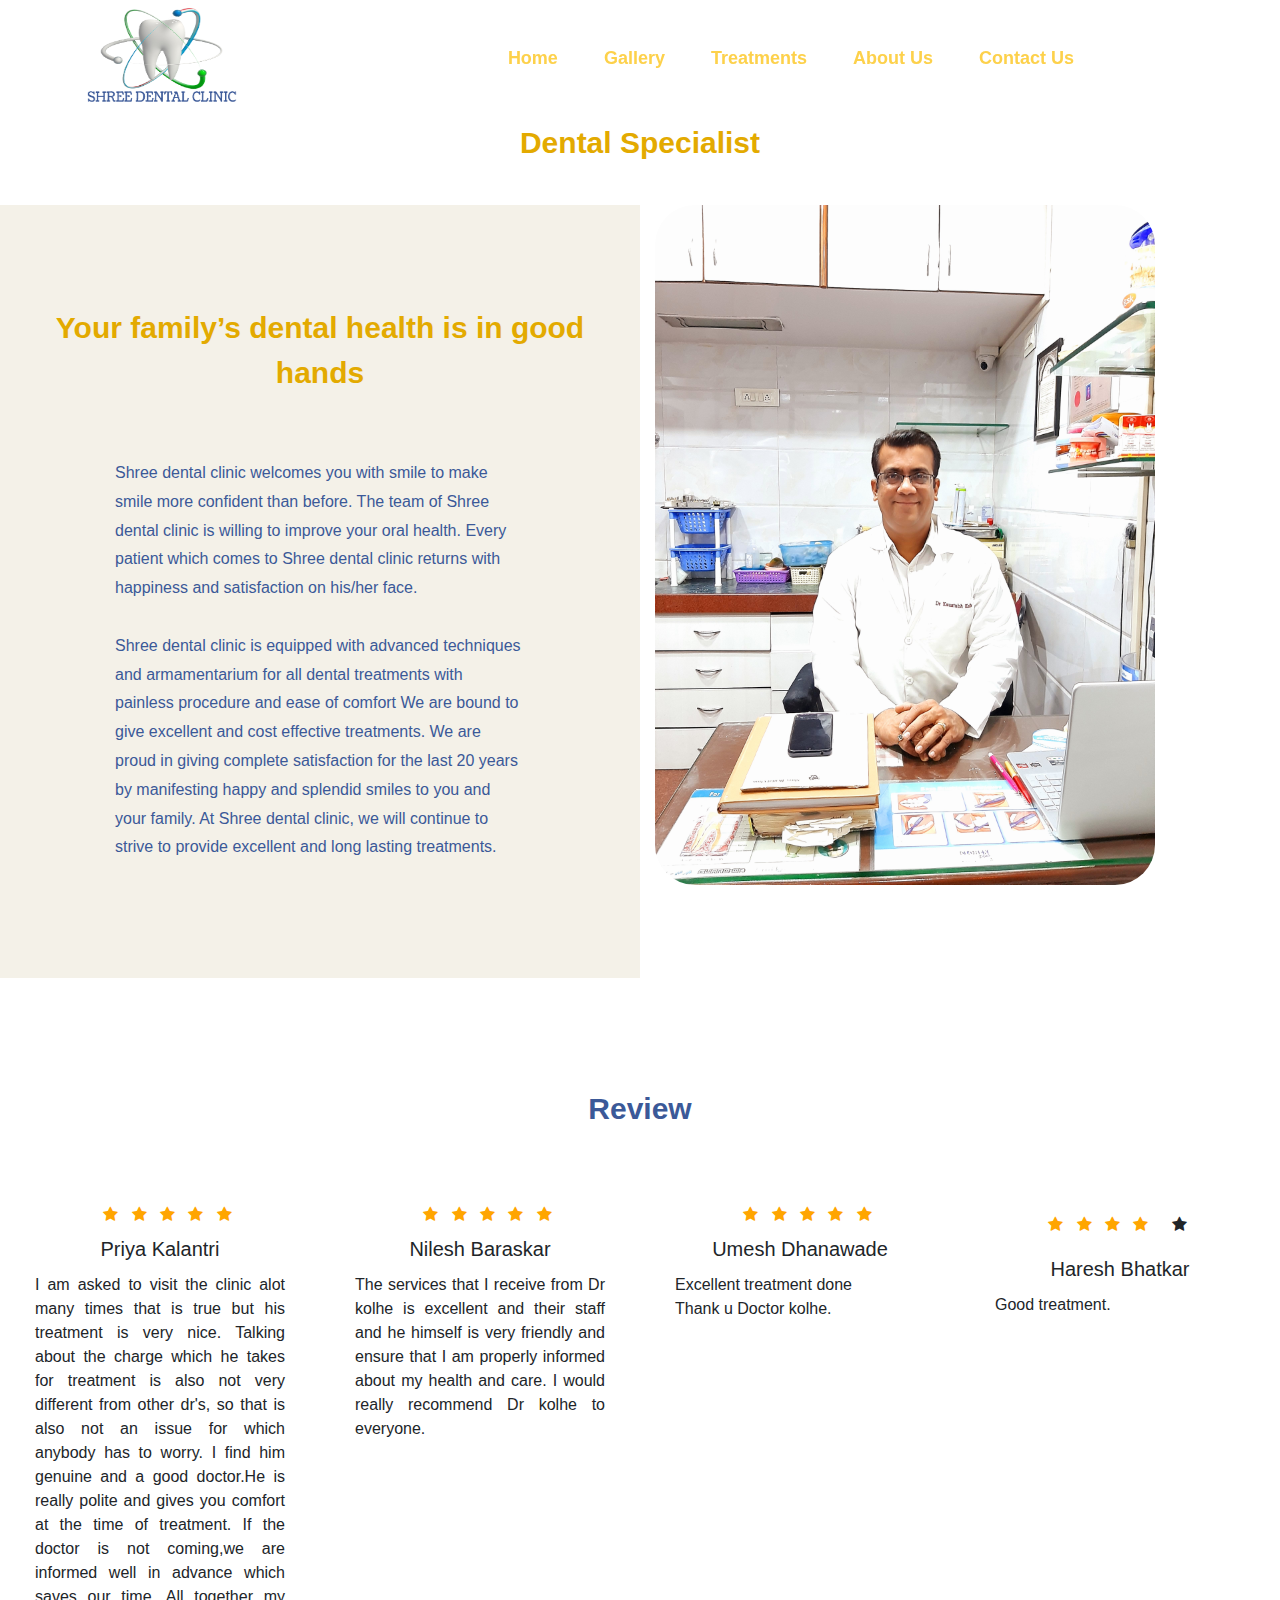
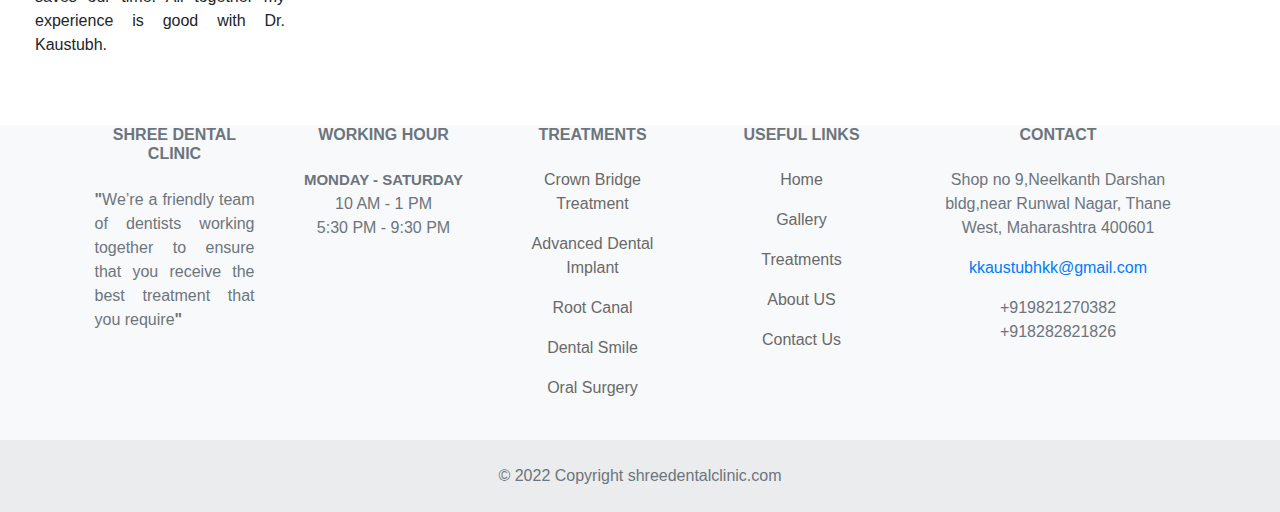
<file: aboutus.html>
<!doctype html>
<html lang="en">
  <head>
    <link rel="stylesheet" href="css/main.css">
    <link rel="icon" href="photo/main_logo3.png" type="image/x-icon">
    <meta charset="utf-8">
    <meta name="viewport" content="width=device-width, initial-scale=1, shrink-to-fit=no">
    <!-- <script src="https://cdn.tailwindcss.com"></script> -->
    <link rel="stylesheet" href="https://cdn.jsdelivr.net/npm/bootstrap@4.0.0/dist/css/bootstrap.min.css" integrity="sha384-Gn5384xqQ1aoWXA+058RXPxPg6fy4IWvTNh0E263XmFcJlSAwiGgFAW/dAiS6JXm" crossorigin="anonymous">
    <link rel="stylesheet" href="https://cdnjs.cloudflare.com/ajax/libs/font-awesome/4.7.0/css/font-awesome.min.css">
    <link rel="stylesheet" href="https://cdnjs.cloudflare.com/ajax/libs/font-awesome/4.7.0/css/font-awesome.min.css">
  <link rel="stylesheet" href="https://cdnjs.cloudflare.com/ajax/libs/font-awesome/5.15.3/css/all.min.css" integrity="sha512-iBBXm8fW90+nuLcSKlbmrPcLa0OT92xO1BIsZ+ywDWZCvqsWgccV3gFoRBv0z+8dLJgyAHIhR35VZc2oM/gI1w==" crossorigin="anonymous" referrerpolicy="no-referrer" />
    <title>Shree Dental Clinic</title>
  </head>
  <body>
    
    <nav class="navbar fixed-top navbar-expand-md navbar-light p-md-2">
      <div class="container-fluid ">
        <p>&emsp;&emsp;&emsp;&emsp;</p><img src="photo/main_logo3.png" alt="logo" width="150px" height="100px">
        <button class="navbar-toggler" type="button" data-toggle="collapse" data-target="#navbarNav"
          aria-controls="navbarNav" aria-expanded="false" aria-label="Toggle navigation">
          <span class="navbar-toggler-icon"></span>
        </button>
        <div class="collapse navbar-collapse" id="navbarNav" style="margin-right: 150px;">
          <ul class="navbar-nav ml-auto navul">
            <li class="nav-item navul1">
              <a style="color: #fdd14b;font-size: 18px;" class="nav-link a2" href="index.html">Home</a>
            </li>
            <li class="nav-item navul1">
              <a style="color: #fdd14b;font-size: 18px;" class="nav-link a2" href="gallery.html">Gallery</a>
            </li>
            <li class="nav-item navul1">
              <a style="color: #fdd14b;font-size: 18px;" class="nav-link a2" href="index.html#treatments">Treatments</a>
            </li>
            <li class="nav-item navul1">
              <a style="color: #fdd14b;font-size: 18px;" class="nav-link a2" href="aboutus.html">About Us</a>
            </li>
            <li class="nav-item navul1">
              <a style="color: #fdd14b;font-size: 18px;" class="nav-link a2" href="contactus.html">Contact Us</a>
            </li>
          </ul>
        </div>
      </div>
    </nav>

    <!--------------------------------------------------------------------- header --------------------------------------------------------------------------->
    <div style="margin-top:120px;"></div>
    <center style="margin-bottom: 40px;font-weight: 900;font-size: 30px;color: #e3aa00;">Dental Specialist</center>
    <div class="container-fluid">
        <div class="row">
            <div class="col-lg-6 col-md-12 col-sm-12 text3">
                    <center><p class="text1">Your family’s dental health is in good hands</p></center>
                    <br><br>
                    <p class="text2">Shree dental clinic welcomes you with smile to make smile more confident than before. The team of Shree dental clinic is willing to improve your oral health. Every patient which comes to Shree dental clinic returns with happiness and satisfaction on his/her face. <br><br> Shree dental clinic is equipped with advanced techniques and armamentarium for all dental treatments with painless procedure and ease of comfort We are bound to give excellent and cost effective treatments. We are proud in giving complete satisfaction for the last 20 years by manifesting happy and splendid smiles to you and your family. At Shree dental clinic, we will continue to strive to provide excellent and long lasting treatments.</p>
            </div>
            <div class="col-lg-6 col-md-12 col-sm-12">
                <img src="photo/pho/5.jpg" class="img-fluid" alt="DR.PHOTO" style="border-radius: 40px;height: 680px;width: 500px;">
            </div>
        </div>
    </div>

    <!-- <center style="margin-bottom: 40px;margin-top:60px;font-weight: 900;font-size: 30px;color: #e3aa00;">Our Companion</center> -->

    
    <!-- <div class="container-fluid">
        <div class="row">
            
            <div class="col-lg-6 col-md-12 col-sm-12">
                <img src="photo/photo1.jpg" alt="DR.PHOTO"  style="border-radius: 40px;height: 680px;width: 500px; float: right;">
            </div>
            <div class="col-lg-6 col-md-12 col-sm-12 text3">
                    <center><p class="text1">Your family’s dental health is in good hands</p></center>
                    <br><br>
                    <p class="text2">Dr. Kaustubh Kolhe. Bowles is a compassionate, dedicated dentist who really cares about his patients and team. He loves talking to his patients and connecting with them, whether they are kids, adults, or teens.<br><br> For him, every person that comes to his office is an opportunity to learn and grow professionally and personally. That’s why he treats each one of them with empathy and respect, providing them with the highest quality of care and tailor-made dental solutions.</p>
            </div>
        </div>
    </div> -->

    <br><br>
    <div class="container-fluid">
      <center style="margin-bottom: 40px;margin-top:60px;font-weight: 900;font-size: 30px;color: #3B5998;">Review</center>
      <center><div class="row">
        <div class="col-lg-3 col-md-12 col-sm-12">
          <div class="card" style="border: 0;">
            <div class="card-body">
              <span class="fa fa-star checked"></span>
              <span class="fa fa-star checked"></span>
              <span class="fa fa-star checked"></span>
              <span class="fa fa-star checked"></span>
              <span class="fa fa-star checked"></span>
              <b><h5 class="card-title">Priya Kalantri</h5></b>
              <p class="card-text text-justify">I am asked to visit the clinic alot many times that is true but his treatment is very nice. Talking about the charge which he takes for treatment is also not very different from other dr's, so that is also not an issue for which anybody has to worry. I find him genuine and a good doctor.He is really polite and gives you comfort at the time of treatment. If the doctor is not coming,we are informed well in advance which saves our time. All together my experience is good with Dr. Kaustubh.</p>
            </div>
          </div>
        </div>
        <div class="col-lg-3 col-md-12 col-sm-12">
          <div class="card" style="border: 0;">
            <div class="card-body">
              <span class="fa fa-star checked"></span>
              <span class="fa fa-star checked"></span>
              <span class="fa fa-star checked"></span>
              <span class="fa fa-star checked"></span>
              <span class="fa fa-star checked"></span>
              <b><h5 class="card-title">Nilesh Baraskar</h5></b>
              <p class="card-text text-justify">The services that I receive from Dr kolhe is excellent and their staff and he himself is very friendly and ensure that I am properly informed about my health and care. I would really recommend Dr kolhe to everyone.</p>
            </div>
          </div>
        </div>
        <div class="col-lg-3 col-md-12 col-sm-12">
          <div class="card" style="border: 0;">
            <div class="card-body">
              <span class="fa fa-star checked"></span>
              <span class="fa fa-star checked"></span>
              <span class="fa fa-star checked"></span>
              <span class="fa fa-star checked"></span>
              <span class="fa fa-star checked"></span>
              <b><h5 class="card-title">Umesh Dhanawade</h5></b>
              <p class="card-text text-justify">Excellent treatment done<br>Thank u Doctor kolhe.</p>
            </div>
          </div>
        </div>
        <div class="col-lg-3 col-md-12 col-sm-12">
          <div class="card" style="border: 0;">
            <div class="card-body">
              <span class="fa fa-star checked"></span>
              <span class="fa fa-star checked"></span>
              <span class="fa fa-star checked"></span>
              <span class="fa fa-star checked"></span>
              <span class="fa fa-star"></span>
              <b><h5 class="card-title">Haresh Bhatkar</h5></b>
              <p class="card-text text-justify">Good treatment.</p>
            </div>
          </div>
        </div>
      </div></center>
      
    </div>


    <!---------------------------------------------------------------- Footer ------------------------------------------------------------------------->
    <footer class="text-center text-lg-start bg-light text-muted">
      <!-- Section: Social media -->
      <!-- <section class="justify-content-lg-between p-4 border-bottom">
        <div>
          <button class="facebook-button"><a href="#" class="fa-hov">f</a></button>
        </div>
      </section> -->
      <!-- Section: Social media -->
  
      <!-- Section: Links  -->
      <section class="">
        <div class="container text-center text-md-start mt-5">
          <!-- Grid row -->
          <div class="row mt-3">
            <!-- Grid column -->
            <div class="col-md-3 col-lg-4 col-xl-2 mx-auto mb-4">
              <!-- Content -->
              <h6 class="text-uppercase fw-bold mb-4">
                <i class="fas fa-gem me-3"></i><b>SHREE DENTAL CLINIC</b>
              </h6>
              <p style="text-align: justify;text-justify: inter-word;">
                <b>"</b>We’re a friendly team of dentists working together to ensure that you receive the best treatment that you require<b>"</b>
              </p>
            </div>
  
            <div class="col-md-3 col-lg-4 col-xl-2 mx-auto mb-4">
              <!-- Content -->
              <h6 class="text-uppercase fw-bold mb-4">
                <b>WORKING HOUR</b>
              </h6>
              <p style="text-align: center;text-justify: inter-word;">
                <b style="font-size: 15px;">MONDAY - SATURDAY</b><br>
                10 AM - 1 PM <br>
                5:30 PM - 9:30 PM
              </p>
            </div>
            <!-- Grid column -->
  
            <!-- Grid column -->
            <div class="col-md-2 col-lg-2 col-xl-2 mx-auto mb-4">
              <!-- Links -->
              <h6 class="text-uppercase fw-bold mb-4">
                <b>Treatments</b>
              </h6>
              <p>
                <a href="index.html#treatments" class="text-reset">Crown Bridge Treatment</a>
              </p>
              <p>
                <a href="index.html#treatments" class="text-reset">Advanced Dental Implant</a>
              </p>
              <p>
                <a href="index.html#treatments" class="text-reset">Root Canal</a>
              </p>
              <p>
                <a href="index.html#treatments" class="text-reset">Dental Smile</a>
              </p>
              <p>
                <a href="index.html#treatments" class="text-reset">Oral Surgery</a>
              </p>
            </div>
            <!-- Grid column -->
  
            <!-- Grid column -->
            <div class="col-md-3 col-lg-2 col-xl-2 mx-auto mb-4">
              <!-- Links -->
              <h6 class="text-uppercase fw-bold mb-4">
                <b>Useful links</b>
              </h6>
              <p>
                <a href="index.html" class="text-reset">Home</a>
              </p>
              <p>
                <a href="gallery.html" class="text-reset">Gallery</a>
              </p>
              <p>
                <a href="index.html#treatments" class="text-reset">Treatments</a>
              </p>
              <p>
                <a href="aboutus.html" class="text-reset">About US</a>
              </p>
              <p>
                <a href="contactus.html" class="text-reset">Contact Us</a>
              </p>
            </div>
            <!-- Grid column -->
  
            <!-- Grid column -->
            <div class="col-md-4 col-lg-3 col-xl-3 mx-auto mb-md-0 mb-4">
              <!-- Links -->
              <h6 class="text-uppercase fw-bold mb-4"><b>Contact</b></h6>
              <p>Shop no 9,Neelkanth Darshan bldg,near Runwal Nagar, Thane West, Maharashtra 400601</p>
              <p>
                <address>
                  <a href="mailto:kkaustubhkk@gmail.com">kkaustubhkk@gmail.com</a>
                </address>
              </p>
              <p>+919821270382 <br> +918282821826</p>
            </div>
            <!-- Grid column -->
          </div>
          <!-- Grid row -->
        </div>
      </section>
      <!-- Section: Links  -->
  
      <div class="phone-btn-container">
        <a class="phone-btn" href="tel:+919821270382"><i class="fa fa-phone fa-flip-horizontal fa1"></i></a>
        <span>Call Us</span>
      </div>
  
      <div class="whatsapp-btn-container">
        <a class="whatsapp-btn" href="https://wa.me/+919821270382"><i class="fab fa-whatsapp"></i></a>
        <span>Contact Us</span>
      </div>
  
  
      <!-- Copyright -->
      <div class="text-center p-4" style="background-color: rgba(0, 0, 0, 0.05);">
        © 2022 Copyright shreedentalclinic.com
      </div>
      <!-- Copyright -->
    </footer>
    <!-- Footer -->
<script type="text/javascript">
  var nav = document.querySelector('nav');

  window.addEventListener('scroll', function () {
    if (window.pageYOffset > 80) {
      nav.classList.add('bg-light', 'shadow');
    } else {
      nav.classList.remove('bg-dark', 'shadow');
    }
  });
</script>

    

    <script src="https://code.jquery.com/jquery-3.2.1.slim.min.js" integrity="sha384-KJ3o2DKtIkvYIK3UENzmM7KCkRr/rE9/Qpg6aAZGJwFDMVNA/GpGFF93hXpG5KkN" crossorigin="anonymous"></script>
    <script src="https://cdn.jsdelivr.net/npm/popper.js@1.12.9/dist/umd/popper.min.js" integrity="sha384-ApNbgh9B+Y1QKtv3Rn7W3mgPxhU9K/ScQsAP7hUibX39j7fakFPskvXusvfa0b4Q" crossorigin="anonymous"></script>
    <script src="https://cdn.jsdelivr.net/npm/bootstrap@4.0.0/dist/js/bootstrap.min.js" integrity="sha384-JZR6Spejh4U02d8jOt6vLEHfe/JQGiRRSQQxSfFWpi1MquVdAyjUar5+76PVCmYl" crossorigin="anonymous"></script>
  </body>
</html>
</file>
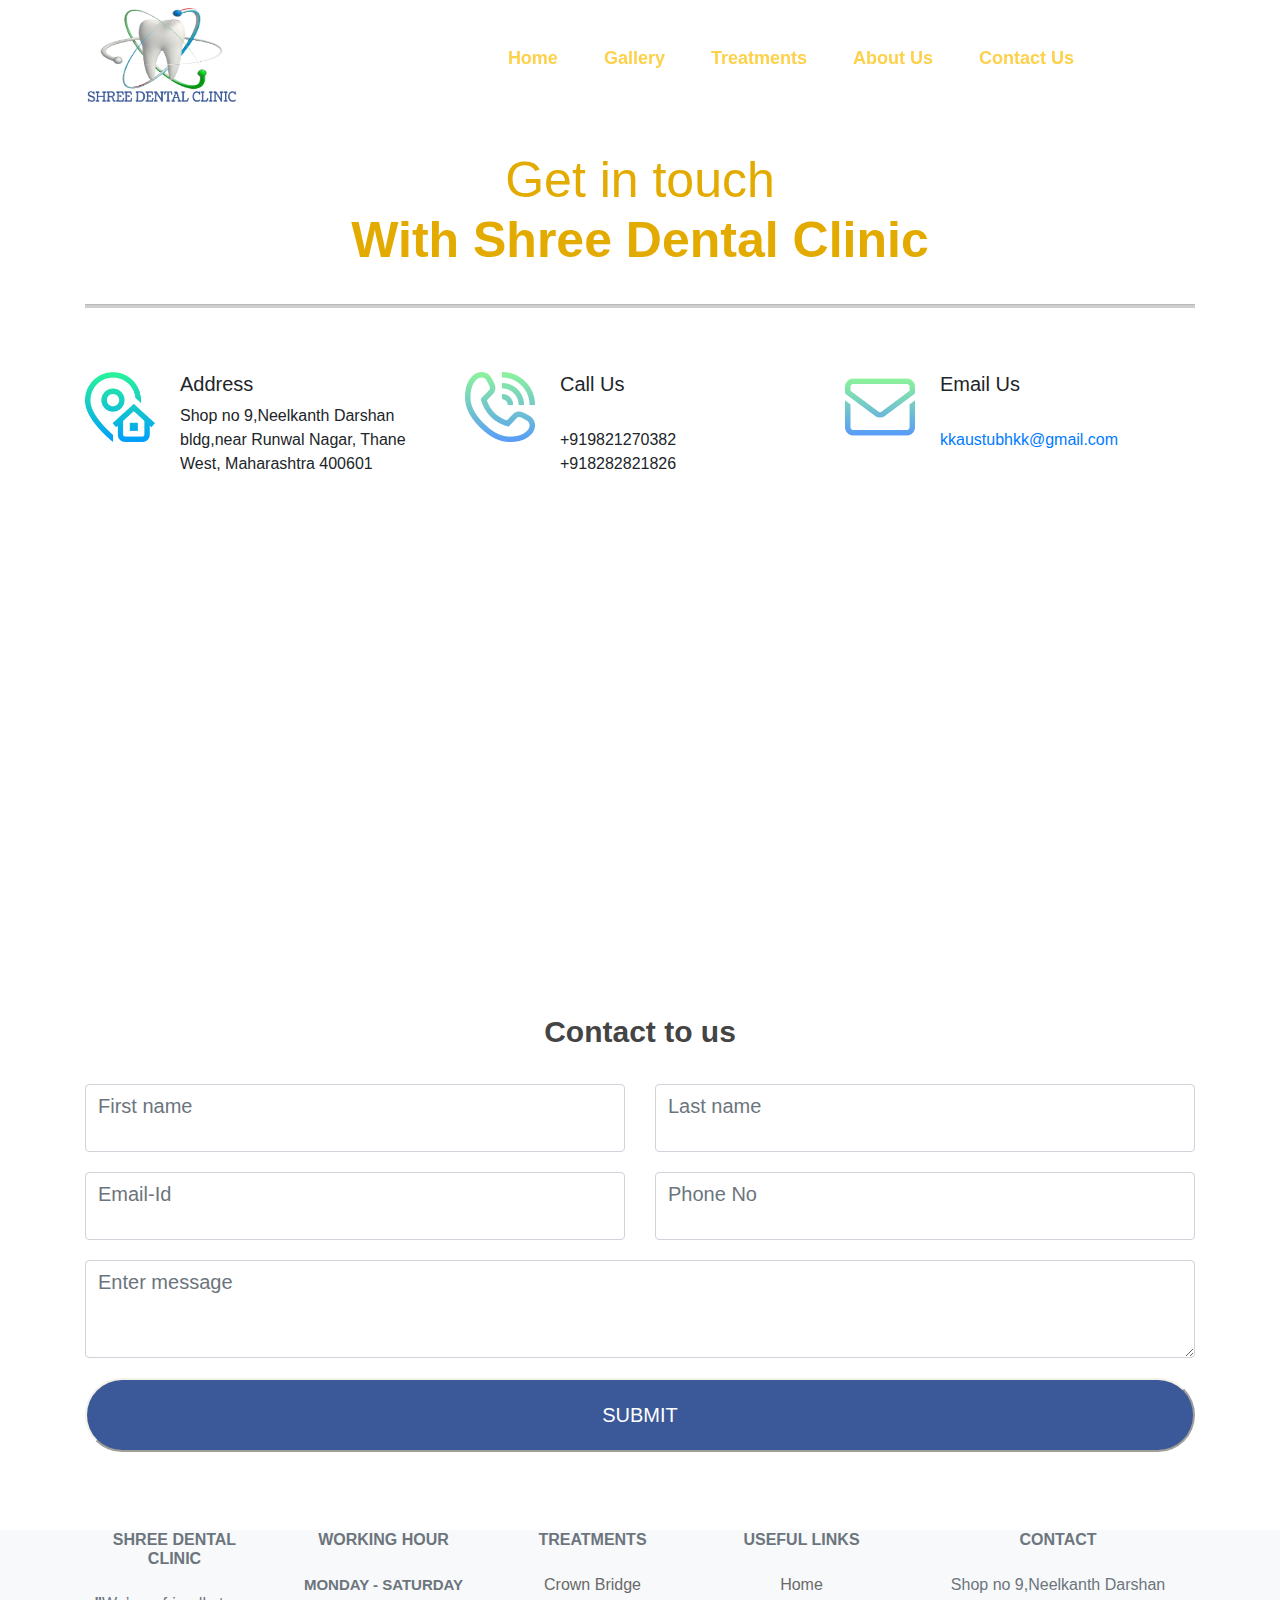
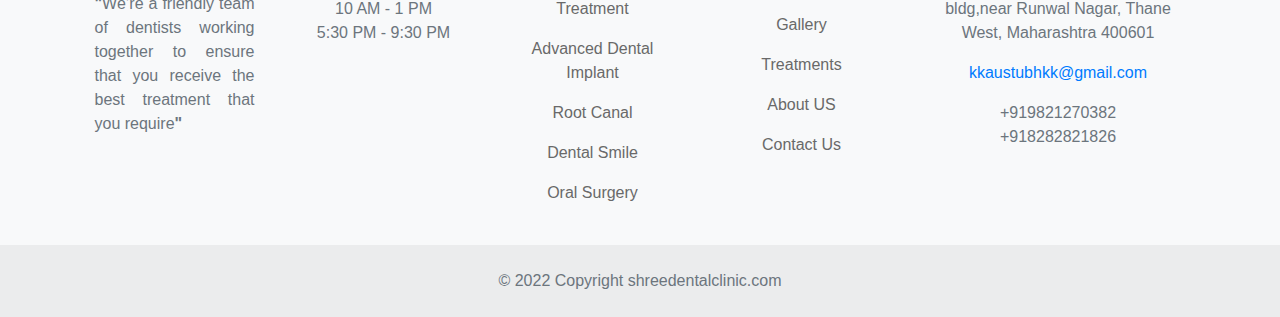
<file: contactus.html>
<!doctype html>
<html lang="en">
  <head>
    <link rel="stylesheet" href="css/main.css">
    <link rel="icon" href="photo/main_logo3.png" type="image/x-icon">
    <meta charset="utf-8">
    <meta name="viewport" content="width=device-width, initial-scale=1, shrink-to-fit=no">
    <!-- <script src="https://cdn.tailwindcss.com"></script> -->
    <link rel="stylesheet" href="https://cdn.jsdelivr.net/npm/bootstrap@4.0.0/dist/css/bootstrap.min.css" integrity="sha384-Gn5384xqQ1aoWXA+058RXPxPg6fy4IWvTNh0E263XmFcJlSAwiGgFAW/dAiS6JXm" crossorigin="anonymous">
    <link rel="stylesheet" href="https://cdnjs.cloudflare.com/ajax/libs/font-awesome/4.7.0/css/font-awesome.min.css">
    <link rel="stylesheet" href="https://cdnjs.cloudflare.com/ajax/libs/font-awesome/4.7.0/css/font-awesome.min.css">
  <link rel="stylesheet" href="https://cdnjs.cloudflare.com/ajax/libs/font-awesome/5.15.3/css/all.min.css" integrity="sha512-iBBXm8fW90+nuLcSKlbmrPcLa0OT92xO1BIsZ+ywDWZCvqsWgccV3gFoRBv0z+8dLJgyAHIhR35VZc2oM/gI1w==" crossorigin="anonymous" referrerpolicy="no-referrer" />
    <title>Shree Dental Clinic</title>
  </head>
  <body>
    
    <nav class="navbar fixed-top navbar-expand-md navbar-light p-md-2">
      <div class="container-fluid ">
        <p>&emsp;&emsp;&emsp;&emsp;</p><img src="photo/main_logo3.png" alt="logo" width="150px" height="100px">
        <button class="navbar-toggler" type="button" data-toggle="collapse" data-target="#navbarNav"
          aria-controls="navbarNav" aria-expanded="false" aria-label="Toggle navigation">
          <span class="navbar-toggler-icon"></span>
        </button>
        <div class="collapse navbar-collapse" id="navbarNav" style="margin-right: 150px;">
          <ul class="navbar-nav ml-auto navul">
            <li class="nav-item navul1">
              <a style="color: #fdd14b;font-size: 18px;" class="nav-link a2" href="index.html">Home</a>
            </li>
            <li class="nav-item navul1">
              <a style="color: #fdd14b;font-size: 18px;" class="nav-link a2" href="gallery.html">Gallery</a>
            </li>
            <li class="nav-item navul1">
              <a style="color: #fdd14b;font-size: 18px;" class="nav-link a2" href="index.html#treatments">Treatments</a>
            </li>
            <li class="nav-item navul1">
              <a style="color: #fdd14b;font-size: 18px;" class="nav-link a2" href="aboutus.html">About Us</a>
            </li>
            <li class="nav-item navul1">
              <a style="color: #fdd14b;font-size: 18px;" class="nav-link a2" href="contactus.html">Contact Us</a>
            </li>
          </ul>
        </div>
      </div>
    </nav>   

    <!---------------------------------------------------------------------------- header ---------------------------------------------------------------------->
    <div style="margin-top:150px;"></div>
    <div class="container">
      <div class="row">
        <div class="col-sm-12">
          <p class="getintouch">Get in touch</p> 
          <p class="getintouch" style="font-weight: bold;" >With Shree Dental Clinic</p>
        </div>
      </div>
      <br>
      <hr class="hr1">
    </div>
    <br><br>
    <div class="container">
      <div class="row">
        <div class="col-sm-4">
          <div class="row">
            <div class="col-sm-3">
              <img src="photo/address.png" alt="address" width="70" height="70">
            </div>
            <div class="col-sm-9">
              <h5 style="font-size: 20px">Address</h5>
              Shop no 9,Neelkanth Darshan bldg,near Runwal Nagar, Thane West, Maharashtra 400601
            </div>
          </div>
        </div>

        <div class="col-sm-4">
          <div class="row">
            <div class="col-sm-3">
              <img src="photo/telephone.png" alt="photo" width="70" height="70">
            </div>
            <div class="col-sm-9">
              <h5 style="font-size: 20px">Call Us</h5>
              <br>
              +919821270382 <br>
              +918282821826
            </div>
          </div>
        </div>

        <div class="col-sm-4">
          <div class="row">
            <div class="col-sm-3">
              <img src="photo/mail-inbox-app.png" alt="address" width="70" height="70">
            </div>
            <div class="col-sm-9">
              <h5 style="font-size: 20px">Email Us</h5>
              <br>
              <address>
                <a href="mailto:kkaustubhkk@gmail.com">kkaustubhkk@gmail.com</a>
              </address>
            </div>
          </div>
        </div>
      </div>
    </div>
    <br><br><br>
    <div class="container-fluid">
      <div class="row">
        <div class="col-sm-12">
          <div>
            <iframe src="https://www.google.com/maps/embed?pb=!1m14!1m8!1m3!1d15070.901122325718!2d72.974397!3d19.2071977!3m2!1i1024!2i768!4f13.1!3m3!1m2!1s0x0%3A0xf30c9dad56141191!2sDr%20KAUSTUBH%20KOLHE!5e0!3m2!1sen!2sin!4v1664298057155!5m2!1sen!2sin" style="border:0;width: 100%;height: 400px;" allowfullscreen="" loading="lazy" referrerpolicy="no-referrer-when-downgrade"></iframe>
          </div>
        </div>
      </div>
    </div>
    <br>
    <p style="text-align: center;font-weight: 900;font-family: Arial, Helvetica, sans-serif;font-size: 30px; margin-bottom: 30px;margin-top: 30px; color: rgb(68, 68, 68);">Contact to us</p>

    <div class="container">
      <form action="contactus.html">
        <div class="row">
          <div class="col-sm-6">
            <input type="text" style="margin-bottom: 20px; padding-bottom: 30px; font-size: 20px;" class="form-control" placeholder="First name" required>
          </div>
          <div class="col-sm-6">
            <input type="text" style="margin-bottom: 20px; padding-bottom: 30px; font-size: 20px;" class="form-control" placeholder="Last name" required>
          </div>
        </div>
        <div class="row">
          <div class="col-sm-6">
            <input type="email" style="margin-bottom: 20px; padding-bottom: 30px; font-size: 20px;" class="form-control" placeholder="Email-Id" required>
          </div>
          <div class="col-sm-6">
            <input type="number" pattern="[1-9]{1}[0-9]{9}" style="margin-bottom: 20px; padding-bottom: 30px; font-size: 20px;" class="form-control" placeholder="Phone No" required>
          </div>
        </div>
        <div class="row">
          <div class="col-sm-12">
            <textarea type="text" style="margin-bottom: 20px; padding-bottom: 30px; font-size: 20px;" class="form-control" placeholder="Enter message" required></textarea>
          </div>
        </div>
        <div class="row">
          <div class="col-sm-12">
            <button class="sub" >SUBMIT</button>
          </div>
        </div>
      </form>
    </div>


    <!-------------------------------------------------------------------------- Footer ---------------------------------------------------------------->
    <footer class="text-center text-lg-start bg-light text-muted">
      <!-- Section: Social media -->
      <!-- <section class="justify-content-lg-between p-4 border-bottom">
        <div>
          <button class="facebook-button"><a href="#" class="fa-hov">f</a></button>
        </div>
      </section> -->
      <!-- Section: Social media -->
  
      <!-- Section: Links  -->
      <section class="">
        <div class="container text-center text-md-start mt-5">
          <!-- Grid row -->
          <div class="row mt-3">
            <!-- Grid column -->
            <div class="col-md-3 col-lg-4 col-xl-2 mx-auto mb-4">
              <!-- Content -->
              <h6 class="text-uppercase fw-bold mb-4">
                <i class="fas fa-gem me-3"></i><b>SHREE DENTAL CLINIC</b>
              </h6>
              <p style="text-align: justify;text-justify: inter-word;">
                <b>"</b>We’re a friendly team of dentists working together to ensure that you receive the best treatment that you require<b>"</b>
              </p>
            </div>
  
            <div class="col-md-3 col-lg-4 col-xl-2 mx-auto mb-4">
              <!-- Content -->
              <h6 class="text-uppercase fw-bold mb-4">
                <b>WORKING HOUR</b>
              </h6>
              <p style="text-align: center;text-justify: inter-word;">
                <b style="font-size: 15px;">MONDAY - SATURDAY</b><br>
                10 AM - 1 PM <br>
                5:30 PM - 9:30 PM
              </p>
            </div>
            <!-- Grid column -->
  
            <!-- Grid column -->
            <div class="col-md-2 col-lg-2 col-xl-2 mx-auto mb-4">
              <!-- Links -->
              <h6 class="text-uppercase fw-bold mb-4">
                <b>Treatments</b>
              </h6>
              <p>
                <a href="index.html#treatments" class="text-reset">Crown Bridge Treatment</a>
              </p>
              <p>
                <a href="index.html#treatments" class="text-reset">Advanced Dental Implant</a>
              </p>
              <p>
                <a href="index.html#treatments" class="text-reset">Root Canal</a>
              </p>
              <p>
                <a href="index.html#treatments" class="text-reset">Dental Smile</a>
              </p>
              <p>
                <a href="index.html#treatments" class="text-reset">Oral Surgery</a>
              </p>
            </div>
            <!-- Grid column -->
  
            <!-- Grid column -->
            <div class="col-md-3 col-lg-2 col-xl-2 mx-auto mb-4">
              <!-- Links -->
              <h6 class="text-uppercase fw-bold mb-4">
                <b>Useful links</b>
              </h6>
              <p>
                <a href="index.html" class="text-reset">Home</a>
              </p>
              <p>
                <a href="gallery.html" class="text-reset">Gallery</a>
              </p>
              <p>
                <a href="index.html#treatments" class="text-reset">Treatments</a>
              </p>
              <p>
                <a href="aboutus.html" class="text-reset">About US</a>
              </p>
              <p>
                <a href="contactus.html" class="text-reset">Contact Us</a>
              </p>
            </div>
            <!-- Grid column -->
  
            <!-- Grid column -->
            <div class="col-md-4 col-lg-3 col-xl-3 mx-auto mb-md-0 mb-4">
              <!-- Links -->
              <h6 class="text-uppercase fw-bold mb-4"><b>Contact</b></h6>
              <p>Shop no 9,Neelkanth Darshan bldg,near Runwal Nagar, Thane West, Maharashtra 400601</p>
              <p>
                <address>
                  <a href="mailto:kkaustubhkk@gmail.com">kkaustubhkk@gmail.com</a>
                </address>
              </p>
              <p>+919821270382 <br> +918282821826</p>
            </div>
            <!-- Grid column -->
          </div>
          <!-- Grid row -->
        </div>
      </section>
      <!-- Section: Links  -->
  
      <div class="phone-btn-container">
        <a class="phone-btn" href="tel:+919821270382"><i class="fa fa-phone fa-flip-horizontal fa1"></i></a>
        <span>Call Us</span>
      </div>
  
      <div class="whatsapp-btn-container">
        <a class="whatsapp-btn" href="https://wa.me/+919821270382"><i class="fab fa-whatsapp"></i></a>
        <span>Contact Us</span>
      </div>
  
  
      <!-- Copyright -->
      <div class="text-center p-4" style="background-color: rgba(0, 0, 0, 0.05);">
        © 2022 Copyright shreedentalclinic.com
      </div>
      <!-- Copyright -->
    </footer>
    <!-- Footer -->

<script type="text/javascript">
  var nav = document.querySelector('nav');

  window.addEventListener('scroll', function () {
    if (window.pageYOffset > 80) {
      nav.classList.add('bg-light', 'shadow');
    } else {
      nav.classList.remove('bg-dark', 'shadow');
    }
  });
</script>

    <script src="https://code.jquery.com/jquery-3.2.1.slim.min.js" integrity="sha384-KJ3o2DKtIkvYIK3UENzmM7KCkRr/rE9/Qpg6aAZGJwFDMVNA/GpGFF93hXpG5KkN" crossorigin="anonymous"></script>
    <script src="https://cdn.jsdelivr.net/npm/popper.js@1.12.9/dist/umd/popper.min.js" integrity="sha384-ApNbgh9B+Y1QKtv3Rn7W3mgPxhU9K/ScQsAP7hUibX39j7fakFPskvXusvfa0b4Q" crossorigin="anonymous"></script>
    <script src="https://cdn.jsdelivr.net/npm/bootstrap@4.0.0/dist/js/bootstrap.min.js" integrity="sha384-JZR6Spejh4U02d8jOt6vLEHfe/JQGiRRSQQxSfFWpi1MquVdAyjUar5+76PVCmYl" crossorigin="anonymous"></script>
  </body>
</html>
</file>
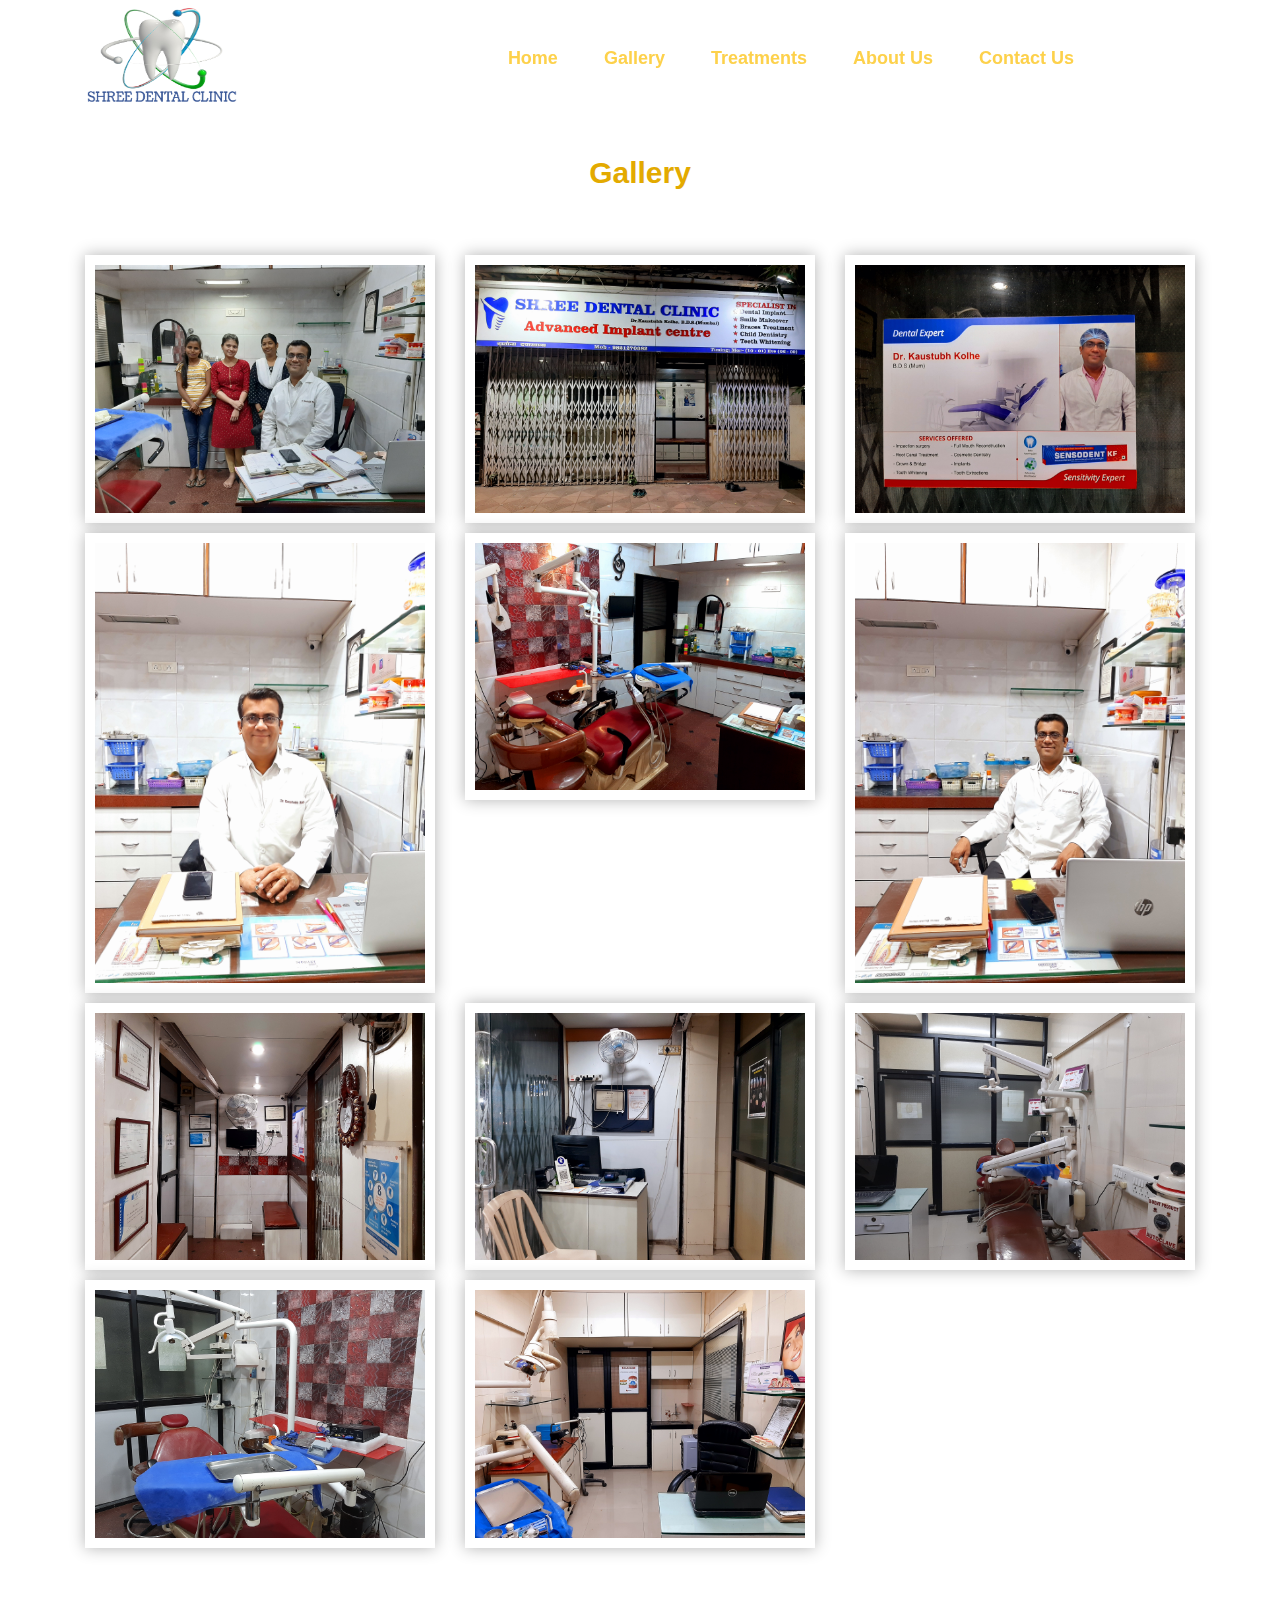
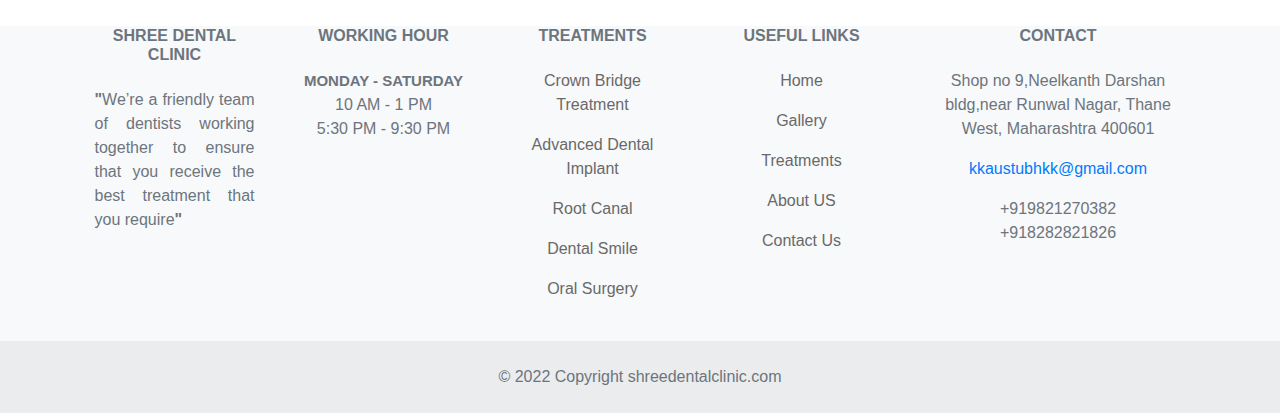
<file: gallery.html>
<!doctype html>
<html lang="en">
  <head>
    <link rel="stylesheet" href="css/main.css">
    <link rel="icon" href="photo/main_logo3.png" type="image/x-icon">
    <meta charset="utf-8">
    <meta name="viewport" content="width=device-width, initial-scale=1, shrink-to-fit=no">
    <!-- <script src="https://cdn.tailwindcss.com"></script>  -->
    <link rel="stylesheet" href="https://cdn.jsdelivr.net/npm/bootstrap@4.0.0/dist/css/bootstrap.min.css" integrity="sha384-Gn5384xqQ1aoWXA+058RXPxPg6fy4IWvTNh0E263XmFcJlSAwiGgFAW/dAiS6JXm" crossorigin="anonymous">
    <link rel="stylesheet" href="https://cdnjs.cloudflare.com/ajax/libs/font-awesome/4.7.0/css/font-awesome.min.css"> 
    <link rel="stylesheet" href="https://cdnjs.cloudflare.com/ajax/libs/font-awesome/4.7.0/css/font-awesome.min.css">
  <link rel="stylesheet" href="https://cdnjs.cloudflare.com/ajax/libs/font-awesome/5.15.3/css/all.min.css" integrity="sha512-iBBXm8fW90+nuLcSKlbmrPcLa0OT92xO1BIsZ+ywDWZCvqsWgccV3gFoRBv0z+8dLJgyAHIhR35VZc2oM/gI1w==" crossorigin="anonymous" referrerpolicy="no-referrer" />
    <title>Shree Dental Clinic</title>
  </head>
  <body>
    
    <nav class="navbar fixed-top navbar-expand-md navbar-light p-md-2">
      <div class="container-fluid ">
        <p>&emsp;&emsp;&emsp;&emsp;</p><img src="photo/main_logo3.png" alt="logo" width="150px" height="100px">
        <button class="navbar-toggler" type="button" data-toggle="collapse" data-target="#navbarNav"
          aria-controls="navbarNav" aria-expanded="false" aria-label="Toggle navigation">
          <span class="navbar-toggler-icon"></span>
        </button>
        <div class="collapse navbar-collapse" id="navbarNav" style="margin-right: 150px;">
          <ul class="navbar-nav ml-auto navul">
            <li class="nav-item navul1">
              <a style="color: #fdd14b;font-size: 18px;" class="nav-link a2" href="index.html">Home</a>
            </li>
            <li class="nav-item navul1">
              <a style="color: #fdd14b;font-size: 18px;" class="nav-link a2" href="gallery.html">Gallery</a>
            </li>
            <li class="nav-item navul1">
              <a style="color: #fdd14b;font-size: 18px;" class="nav-link a2" href="index.html#treatments">Treatments</a>
            </li>
            <li class="nav-item navul1">
              <a style="color: #fdd14b;font-size: 18px;" class="nav-link a2" href="aboutus.html">About Us</a>
            </li>
            <li class="nav-item navul1">
              <a style="color: #fdd14b;font-size: 18px;" class="nav-link a2" href="contactus.html">Contact Us</a>
            </li>
          </ul>
        </div>
      </div>
    </nav>

    <!--------------------------------------------------------------------- header end --------------------------------------------------------------------------->
    <div style="margin-top:150px;"></div>
    <center style="margin-bottom: 40px;font-weight: 900;font-size: 30px;color: #e3aa00;">Gallery</center>
    
    <section class="gallery min-vh-100">
      <div class="container">
        <!-- row -->
        <div class="row">
          <div class="col-lg-4 col-md-6 col-sm-6">
            <img src="photo/pho/1.jpg" class="gallery-item zoom" alt="gallery" style="max-width: 100%;">
          </div>
          <div class="col-lg-4 col-md-6 col-sm-6">
            <img src="photo/pho/11.jpg" class="gallery-item zoom" alt="gallery" style="max-width: 100%;">
          </div>
          <div class="col-lg-4 col-md-6 col-sm-6">
            <img src="photo/pho/12.jpg" class="gallery-item zoom" alt="gallery" style="max-width: 100%;">
          </div>
          <div class="col-lg-4 col-md-6 col-sm-6">
            <img src="photo/pho/5.jpg" class="gallery-item zoom" alt="gallery" style="max-width: 100%;">
          </div>
          <div class="col-lg-4 col-md-6 col-sm-6">
            <img src="photo/pho/7.jpg" class="gallery-item zoom" alt="gallery" style="max-width: 100%;">
          </div>
          <div class="col-lg-4 col-md-6 col-sm-6">
            <img src="photo/pho/6.jpg" class="gallery-item zoom" alt="gallery" style="max-width: 100%;">
          </div>
          <div class="col-lg-4 col-md-6 col-sm-6">
            <img src="photo/pho/9.jpg" class="gallery-item zoom" alt="gallery" style="max-width: 100%;">
          </div>
          <div class="col-lg-4 col-md-6 col-sm-6">
            <img src="photo/pho/10.jpg" class="gallery-item zoom" alt="gallery" style="max-width: 100%;">
          </div>
          <div class="col-lg-4 col-md-6 col-sm-6">
            <img src="photo/pho/2.jpg" class="gallery-item zoom" alt="gallery" style="max-width: 100%;">
          </div>
          <div class="col-lg-4 col-md-6 col-sm-6">
            <img src="photo/pho/3.jpg" class="gallery-item zoom" alt="gallery" style="max-width: 100%;">
          </div>
          <div class="col-lg-4 col-md-6 col-sm-6">
            <img src="photo/pho/13.jpg" class="gallery-item zoom" alt="gallery" style="max-width: 100%;">
          </div>
        </div>


      </div>
      </div>
    </section>
 
  <!-- Modal -->
  <div class="modal fade" id="gallery-modal" tabindex="-1" aria-labelledby="exampleModalLabel" aria-hidden="true">
    <div class="modal-dialog modal-dialog-centered modal-lg">
      <div class="modal-content">
        <div class="modal-body">
            <img src="photo/lafayett.jpg" class="modal-img" alt="modal img1">
        </div>
      </div>
    </div>
  </div>

    </div>
    



    <!---------------------------------------------------------------- Footer start ------------------------------------------------------------------------->
    <footer class="text-center text-lg-start bg-light text-muted">
      <!-- Section: Social media -->
      <!-- <section class="justify-content-lg-between p-4 border-bottom">
        <div>
          <button class="facebook-button"><a href="#" class="fa-hov">f</a></button>
        </div>
      </section> -->
      <!-- Section: Social media -->
  
      <!-- Section: Links  -->
      <section class="">
        <div class="container text-center text-md-start mt-5">
          <!-- Grid row -->
          <div class="row mt-3">
            <!-- Grid column -->
            <div class="col-md-3 col-lg-4 col-xl-2 mx-auto mb-4">
              <!-- Content -->
              <h6 class="text-uppercase fw-bold mb-4">
                <i class="fas fa-gem me-3"></i><b>SHREE DENTAL CLINIC</b>
              </h6>
              <p style="text-align: justify;text-justify: inter-word;">
                <b>"</b>We’re a friendly team of dentists working together to ensure that you receive the best treatment that you require<b>"</b>
              </p>
            </div>
  
            <div class="col-md-3 col-lg-4 col-xl-2 mx-auto mb-4">
              <!-- Content -->
              <h6 class="text-uppercase fw-bold mb-4">
                <b>WORKING HOUR</b>
              </h6>
              <p style="text-align: center;text-justify: inter-word;">
                <b style="font-size: 15px;">MONDAY - SATURDAY</b><br>
                10 AM - 1 PM <br>
                5:30 PM - 9:30 PM
              </p>
            </div>
            <!-- Grid column -->
  
            <!-- Grid column -->
            <div class="col-md-2 col-lg-2 col-xl-2 mx-auto mb-4">
              <!-- Links -->
              <h6 class="text-uppercase fw-bold mb-4">
                <b>Treatments</b>
              </h6>
              <p>
                <a href="index.html#treatments" class="text-reset">Crown Bridge Treatment</a>
              </p>
              <p>
                <a href="index.html#treatments" class="text-reset">Advanced Dental Implant</a>
              </p>
              <p>
                <a href="index.html#treatments" class="text-reset">Root Canal</a>
              </p>
              <p>
                <a href="index.html#treatments" class="text-reset">Dental Smile</a>
              </p>
              <p>
                <a href="index.html#treatments" class="text-reset">Oral Surgery</a>
              </p>
            </div>
            <!-- Grid column -->
  
            <!-- Grid column -->
            <div class="col-md-3 col-lg-2 col-xl-2 mx-auto mb-4">
              <!-- Links -->
              <h6 class="text-uppercase fw-bold mb-4">
                <b>Useful links</b>
              </h6>
              <p>
                <a href="index.html" class="text-reset">Home</a>
              </p>
              <p>
                <a href="gallery.html" class="text-reset">Gallery</a>
              </p>
              <p>
                <a href="index.html#treatments" class="text-reset">Treatments</a>
              </p>
              <p>
                <a href="aboutus.html" class="text-reset">About US</a>
              </p>
              <p>
                <a href="contactus.html" class="text-reset">Contact Us</a>
              </p>
            </div>
            <!-- Grid column -->
  
            <!-- Grid column -->
            <div class="col-md-4 col-lg-3 col-xl-3 mx-auto mb-md-0 mb-4">
              <!-- Links -->
              <h6 class="text-uppercase fw-bold mb-4"><b>Contact</b></h6>
              <p>Shop no 9,Neelkanth Darshan bldg,near Runwal Nagar, Thane West, Maharashtra 400601</p>
              <p>
                <address>
                  <a href="mailto:kkaustubhkk@gmail.com">kkaustubhkk@gmail.com</a>
                </address>
              </p>
              <p>+919821270382 <br> +918282821826</p>
            </div>
            <!-- Grid column -->
          </div>
          <!-- Grid row -->
        </div>
      </section>
      <!-- Section: Links  -->
  
      <div class="phone-btn-container">
        <a class="phone-btn" href="tel:+919821270382"><i class="fa fa-phone fa-flip-horizontal fa1"></i></a>
        <span>Call Us</span>
      </div>
  
      <div class="whatsapp-btn-container">
        <a class="whatsapp-btn" href="https://wa.me/+919821270382"><i class="fab fa-whatsapp"></i></a>
        <span>Contact Us</span>
      </div>
  
  
      <!-- Copyright -->
      <div class="text-center p-4" style="background-color: rgba(0, 0, 0, 0.05);">
        © 2022 Copyright shreedentalclinic.com
      </div>
      <!-- Copyright -->
    </footer>
    <!-- Footer -->
<script type="text/javascript">
  var nav = document.querySelector('nav');

  window.addEventListener('scroll', function () {
    if (window.pageYOffset > 80) {
      nav.classList.add('bg-light', 'shadow');
    } else {
      nav.classList.remove('bg-dark', 'shadow');
    }
  });
</script>
    
    <script>
      document.addEventListener("click",function (e){
    if(e.target.classList.contains("gallery-item")){
          const src = e.target.getAttribute("src");
          document.querySelector(".modal-img").src = src;
          const myModal = new bootstrap.Modal(document.getElementById('gallery-modal'));
          myModal.show();
    }
    })
    </script>
    <script src="https://code.jquery.com/jquery-3.2.1.slim.min.js" integrity="sha384-KJ3o2DKtIkvYIK3UENzmM7KCkRr/rE9/Qpg6aAZGJwFDMVNA/GpGFF93hXpG5KkN" crossorigin="anonymous"></script>
    <script src="https://cdn.jsdelivr.net/npm/popper.js@1.12.9/dist/umd/popper.min.js" integrity="sha384-ApNbgh9B+Y1QKtv3Rn7W3mgPxhU9K/ScQsAP7hUibX39j7fakFPskvXusvfa0b4Q" crossorigin="anonymous"></script>
    <script src="https://cdn.jsdelivr.net/npm/bootstrap@4.0.0/dist/js/bootstrap.min.js" integrity="sha384-JZR6Spejh4U02d8jOt6vLEHfe/JQGiRRSQQxSfFWpi1MquVdAyjUar5+76PVCmYl" crossorigin="anonymous"></script>
  </body>
</html>
</file>
<file: css/main.css>
body,html{
    scroll-behavior: smooth;
}
.logo{
    height: 15%;
    width: 15%;
}
.fontstyle{
    font-family: fantasy;
}
.navbar {
    transition: 0.5s;
}
.navul{
    padding: 10px;
}
.navul1{
    padding: 15px;
}

.a2{
    position: relative;
    text-decoration: none;
    font-weight: 900;
    
}
.a2:after{
    content: "";
    position: absolute;
    background-color: #104099;
    height: 3px;
    width: 0;
    left: 0;
    bottom: -10px;
    transition: 0.3s;
}
.a2:hover:after{
    width: 100%;
}

.vertical-center {
    margin: 0;
    margin-left: 100px;
    position: absolute;
    top: 50%;
    left: 25%;
    -ms-transform: translate(-50%, -50%);
    transform: translate(-50%, -50%);
  }

.getintouch{
    color: #e3aa00;
    font-size: 50px;
    text-align: center;
    margin:0;
    line-height: 60px;
}

.hr1{
    margin-top: 10px;
    height: 3px;
    background: #cecece;
}

.fa {
    padding: 20px;
    font-size: 30px;
    width: 50px;
    text-align: center;
    text-decoration: none;
    margin: 5px 2px;
    border-radius: 50%;
  }
  
.fa:hover {
    opacity: 1.0;
    background-color: white;
    transition: 0.6s;
}
.fa-facebook {
    background: #3B5998;
    color: white;
}

/* inde page facebook */
.facebook-button{
    padding: 12px;
    font-size: 20px;
    width: 50px;
    margin: 5px 2px;
    border-radius: 50%;
    border: 0;
    font-weight: 600;
    background-color:#3B5998;
    cursor: pointer;
}
.fa-hov{
    color: #ffffff;
    padding: 12px 20px 12px 11px;
}
.fa-hov:hover{
    color: #104099;
    
}

.facebook-button:hover{
    cursor: pointer;
    background-color: #ffffff;
    transition: 0.3s;
}

.sub{
    background-color: #3B5998;
    margin: auto;
    width: 100%;
    padding: 20px;
    color: white;
    font-weight: 500;
    font-size: 20px;
    border-radius: 40px;
    border-color: #f4f1e8;
    margin-bottom: 30px;
}

.sub:hover{
    opacity: 85%;
    transition: 0.3s;
}

.text3{
    background-color: #f4f1e8;
}
.text1{
    font-family: 'Century Gothic Regular',Helvetica,Arial,Lucida,sans-serif;
    color: #e3aa00!important;
    padding-top: 100px;
    font-size: 30px;
    font-weight: 700;
}
.text2{
    color: #3B5998!important;
    padding-left: 100px;
    line-height: 1.8em;
    padding-right: 100px;
    font-size: 1rem;
    padding-bottom: 100px;
    font-weight: 400;
}

.checked {
    color: orange;
    width: 0;
    padding: 10px;
}

.text-reset{
    color: dimgrey;
}


.gallery{
	padding: 20px 0;
}
.gallery img{
	background-color: #ffffff;
	padding: 10px;
	width: 100%;
	box-shadow: 0 0 15px rgba(0,0,0,0.3);
	cursor: pointer;
    margin-bottom: 10px;
}
#gallery-modal .modal-img{
	width: 100%;
}

.zoom{
    opacity: 1;
    display: block;
    transition: .2s ease;
    backface-visibility: hidden;
    margin: 0 auto;
}
.zoom:hover{
    opacity: 0.6;
    transform: scale(1.1); 
    /* height: 100px;
    width: 100px; */
}

.banner-image{
    background-image: url(../photo/dental11.jpg);
    background-size: 100% 100%;
    background-repeat: no-repeat;
    height: 100vh;
}

.treatments-section{
    
    align-items: center;
}

.nav-link:hover{
    background-color: #104099;
    transition: 0.5s;
    border-radius: 20px;
}

.letter{
    font-size: 44px;
    font-family: system-ui;
    font-weight: 500;
    color: #e3aa00;
    text-align: center;
}

.aa{
    margin-bottom: 20px;
}

.slideshow-container {
    position: relative;
    background: #ffff;
}
.mySlides {
    display: none;
    /* padding-left: 200px; */
    /* padding-right: 200px; */
    margin-top: 40px;
    text-align: center;
    margin-left: 70px;
    margin-right: 70px;
}
.prev, .next {
    cursor: pointer;
    position: absolute;
    top: 50%;
    width: auto;
    margin-top: -30px;
    /* padding: 16px; */
    color: #888;
    font-weight: bold;
    font-size: 20px;
    border-radius: 0 3px 3px 0;
    user-select: none;
}
.next {
    position: absolute;
    right: 0;
    border-radius: 3px 0 0 3px;
}
q {
    font-style: italic;
}
.author {
    color: #343a40;
    font-weight: 900;
}

.text4{
    color: #3B5998!important;
    /* padding-left: 100px; */
    /* padding-right: 300px; */
    line-height: 1.8em; 
    font-size: 1rem;
    /* padding-bottom: 100px; */
    font-weight: 400;
    margin-left: 70px;
    margin-right: 70px;
}

.whatsapp-btn-container {
    position: fixed;
    right: 30px;
    opacity: 0;
    bottom: -50px;
    padding: 35px 24px 24px 24px;
    animation: fade-up 1000ms forwards;
    animation-delay: 1000ms;
}

@keyframes fade-up {
    100% {
        bottom: 24px;
        opacity: 1;
    }
}

.whatsapp-btn-container .whatsapp-btn {
    font-size: 43px;
    /* color: #00ff5f; */
    /* display: inline-block; */
    /* transition: all 400ms; */
    color: rgb(255, 255, 255);
    width: 61px;
    cursor: pointer;
    height: 62px;
    /* margin: 0px auto 20px; */
    /* padding-bottom: 62px; */
    display: block;
    position: relative;
    box-shadow: rgb(0 0 0 / 20%) 0px 2px 6px 1px;
    text-align: center;
    transition: all 250ms ease-in-out 0s;
    visibility: visible;
    user-select: none;
    border-radius: 50%;
    background-size: cover;
    text-decoration: none;
    background-color: rgb(0 221 37);
    background-image: none;
    background-repeat: no-repeat;
    background-position: center center;
    outline: none !important;
    max-width: none !important;
}

.whatsapp-btn-container .whatsapp-btn:hover {
    transform: scale(1.2);
}

.whatsapp-btn-container span {
    position: absolute;
    top: 0;
    left: 4px;
    font-family: "Roboto", sans-serif;
    font-weight: bold;
    color: #00ff00;
    transform: rotateZ(20deg) translateX(10px);
    opacity: 0;
    transition: all 400ms;
}

.whatsapp-btn-container .whatsapp-btn:hover + span {
    transform: rotateZ(0deg) translateX(0px);
    opacity: 1;
}

.phone-btn-container {
    position: fixed;
    right: 30px;
    opacity: 0;
    bottom: -50px;
    padding: 35px 24px 24px 24px;
    animation: fade-up 1000ms forwards;
    animation-delay: 1000ms;
}

@keyframes fade-up {
    100% {
        bottom: 24px;
        opacity: 1;
    }
}

.phone-btn-container .phone-btn {
    font-size: 33px;
    color: #006701;
    /* display: inline-block; */
    /* transition: all 400ms; */
    color: rgb(255, 255, 255);
    width: 62px;
    cursor: pointer;
    height: 62px;
    margin: 0px 70px 0px -18px;
    padding-top: 5px;
    display: block;
    position: relative;
    box-shadow: rgb(0 0 0 / 20%) 0px 2px 6px 1px;
    text-align: center;
    transition: all 250ms ease-in-out 0s;
    visibility: visible;
    user-select: none;
    border-radius: 50%;
    background-size: cover;
    text-decoration: none;
    background-color: #0066ff;
    background-image: none;
    background-repeat: no-repeat;
    background-position: center center;
    outline: none !important;
    max-width: none !important;
}

.phone-btn-container .phone-btn:hover {
    transform: scale(1.2);
}

.phone-btn-container span {
    position: absolute;
    top: 0;
    left: 4px;
    font-family: "Roboto", sans-serif;
    font-weight: bold;
    color: #0066ff;
    transform: rotateZ(20deg) translateX(10px);
    opacity: 0;
    transition: all 400ms;
}

.phone-btn-container .phone-btn:hover + span {
    transform: rotateZ(0deg) translateX(0px);
    opacity: 1;
}

.fa:hover{
    background-color: unset;
}

.fa1{
    padding: unset;
}
</file>
